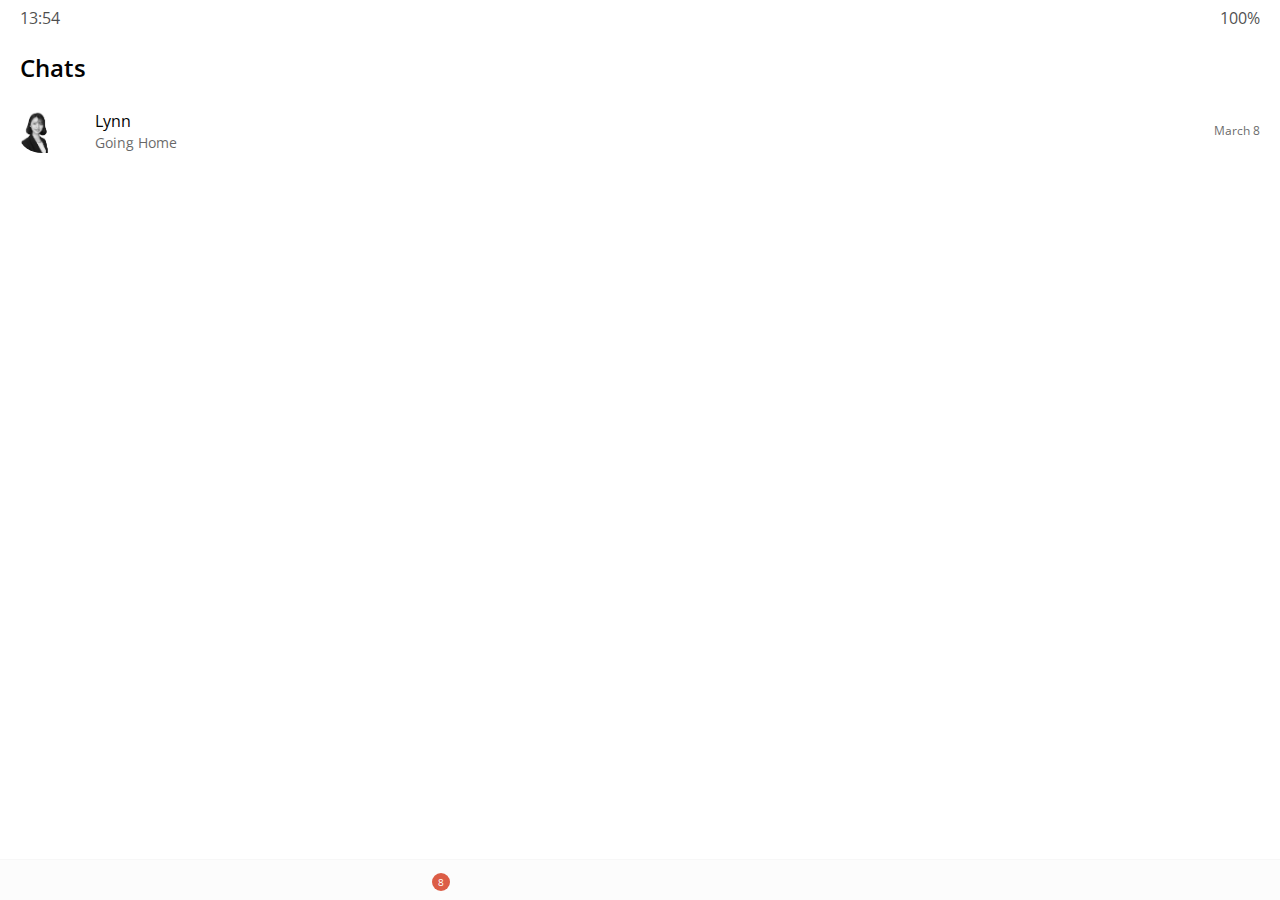
<file: index.html>
<!DOCTYPE html>
<html lang="en">
<head>
    <meta charset="UTF-8">
    <meta name="viewport" content="width=device-width, initial-scale=1.0">
    <link
      rel="stylesheet"
      href="https://use.fontawesome.com/releases/v5.7.2/css/all.css"
      integrity="sha384-fnmOCqbTlWIlj8LyTjo7mOUStjsKC4pOpQbqyi7RrhN7udi9RwhKkMHpvLbHG9Sr"
      crossorigin="anonymous"
    />
    <link rel="stylesheet" href="css/styles.css">
    <title>Chats | Kakao Clone</title>
</head>
<body>
    <div class="status-bar">
        <div class="status-bar__column">
            <span class="status-bar__clock">13:54</span>
        </div>
        <div class="status-bar__column">
            <i class="far fa-clock"></i>
            <i class="fas fa-volume-mute"></i>
            <i class="fas fa-wifi"></i>
            <span class="status-bar__battery-level">100%</span>
            <i class="fas fa-battery-full"></i>
        </div>
    </div>
    <header class="header">
        <div class="header__header-column">
            <h1 class="header__title">Chats</h1>
        </div>
        <div class="header__header-column">
            <span class="header__icon">
                <i class="fas fa-search"></i>
            </span>
            <span class="header__icon">
                <i class="far fa-comment"></i>
            </span>
            <span class="header__icon">
                <i class="fas fa-cog"></i>
            </span>
        </div>
    </header>
    <main class="chats">
        <ul class="chats__list">
            <li class="chats__chat chat">
                <a href="chat.html">
                    <div class="chats__chat friend friend--lg">
                        <div class="friend__column">
                            <img src="images/avatar.jpg" class="m-avatar friend__avatar">
                            <div class="friend__content">
                                <span class="friend__name">Lynn</span>
                                <span class="friend__bottom-text">Going Home</span>
                            </div>
                        </div>
                        <div class="friend__column">
                            <span class="chat__timestamp">March 8</span>
                        </div>
                    </div>
                </a>
            </li>
        </ul>
    </main>
    <nav class="nav">
        <ul class="nav__list">
            <li class="nav__list-item">
                <a href="friends.html" class="nav__list-link">
                    <i class="far fa-user"></i>
                </a>
            </li>
            <li class="nav__list-item">
                <a href="index.html" class="nav__list-link">
                    <div class="nav__badge">8</div>
                    <i class="fas fa-comment"></i>
                </a>
            </li>
            <li class="nav__list-item">
                <a href="find.html" class="nav__list-link">
                    <i class="fas fa-search"></i>
                </a>
            </li>
            <li class="nav__list-item">
                <a href="more.html" class="nav__list-link">
                    <i class="fas fa-ellipsis-h"></i>
                </a>
            </li>
        </ul>
    </nav>
</body>
</html>
</file>
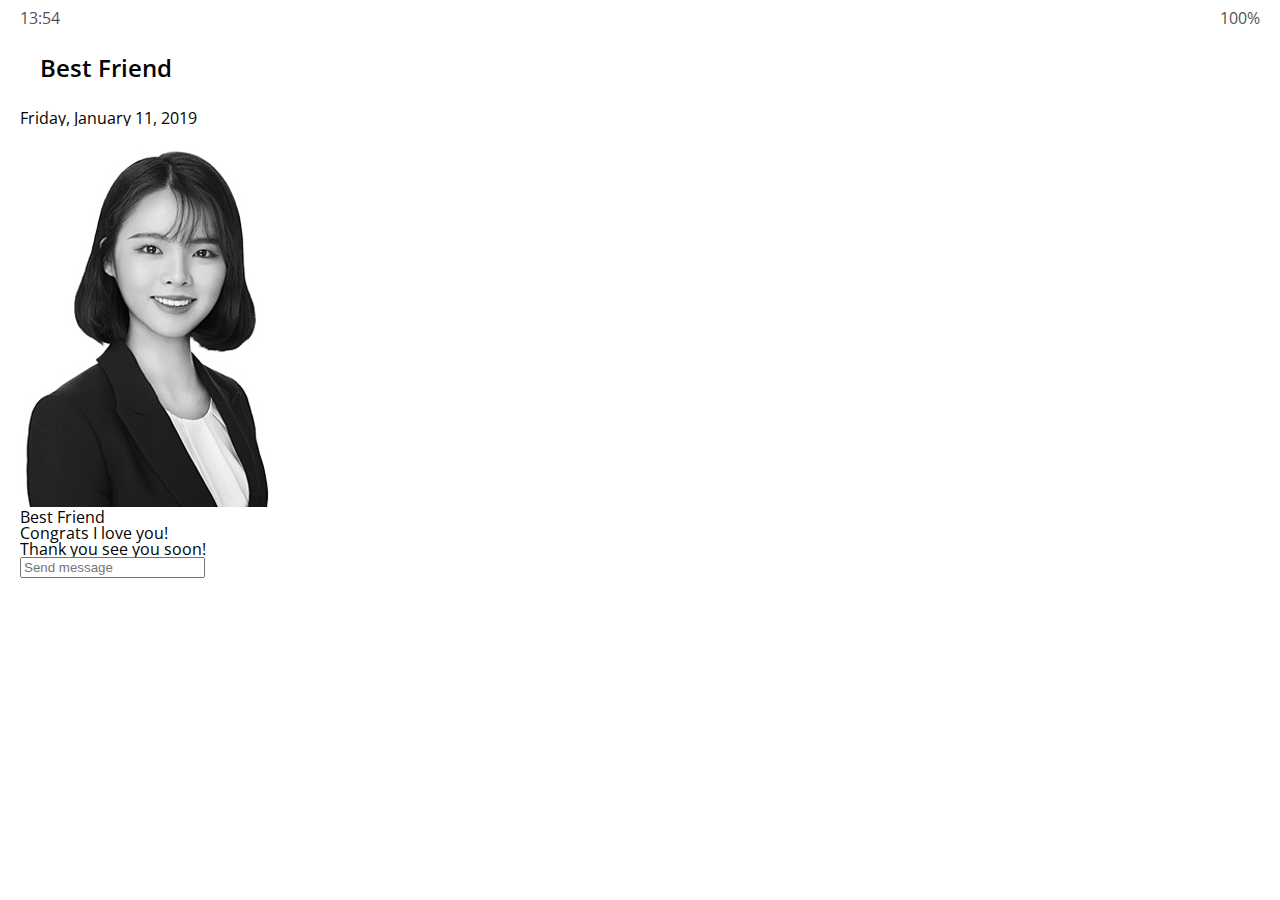
<file: chat.html>
<!DOCTYPE html>
<html lang="en">
<head>
    <meta charset="UTF-8">
    <meta name="viewport" content="width=device-width, initial-scale=1.0">
    <link
      rel="stylesheet"
      href="https://use.fontawesome.com/releases/v5.7.2/css/all.css"
      integrity="sha384-fnmOCqbTlWIlj8LyTjo7mOUStjsKC4pOpQbqyi7RrhN7udi9RwhKkMHpvLbHG9Sr"
      crossorigin="anonymous"
    />
    <link rel="stylesheet" href="css/styles.css">
    <title>Chat | Kakao Clone</title>
</head>
<body>
    <div class="status-bar">
        <div class="status-bar__column">
            <span class="status-bar__clock">13:54</span>
        </div>
        <div class="status-bar__column">
            <i class="far fa-clock"></i>
            <i class="fas fa-volume-mute"></i>
            <i class="fas fa-wifi"></i>
            <span class="status-bar__battery-level">100%</span>
            <i class="fas fa-battery-full"></i>
        </div>
    </div>
    <header class="header">
        <div class="header__header-column">
            <a href="index.html" class="header__back-btn">
                <i class="fas fa-arrow-left"></i>
            </a>
            <h1 class="header__title">Best Friend</h1>
        </div>
        <div class="header__header-column">
            <span class="header__icon">
                <i class="fas fa-search"></i>
            </span>
            <span class="header__icon">
                <i class="fas fa-bars"></i>
            </span>
        </div>
    </header>
    <main class="chat">
        <ul class="chat__messages">
            <span class="chat__timestamp">Friday, January 11, 2019</span>
            <li class="incoming-message message">
                <img src="images/avatar.jpg" class="g-avatar message__avatar" >
                <div class="message__content">
                    <span class="message__author">Best Friend</span>
                    <div class="message__bubble">
                        Congrats I love you!
                    </div>
                </div>
                <span class="message__timestamp"></span>
            </li>
            <li class="incoming-message message">
                <span class="message__timestamp"></span>
                <div class="message__content">
                    <div class="message__bubble">
                        Thank you see you soon!
                    </div>
                </div>
            </li>
        </ul>
    </main>
    <div class="chat__write">
        <div class="char__write-column">
            <i class="far fa-plus-square"></i>
        </div>
        <div class="char__write-column">
            <input type="text" placeholder="Send message" class="chat__write-input">
        </div>
        <div class="char__write-column">
            <span class="chat__write-icon">
                <i class="far fa-smile-wink"></i>
            </span>
            <span class="chat__write-icon">
                <i class="fas fa-microphone"></i>
            </span>
        </div>
    </div>
</body>
</html>
</file>
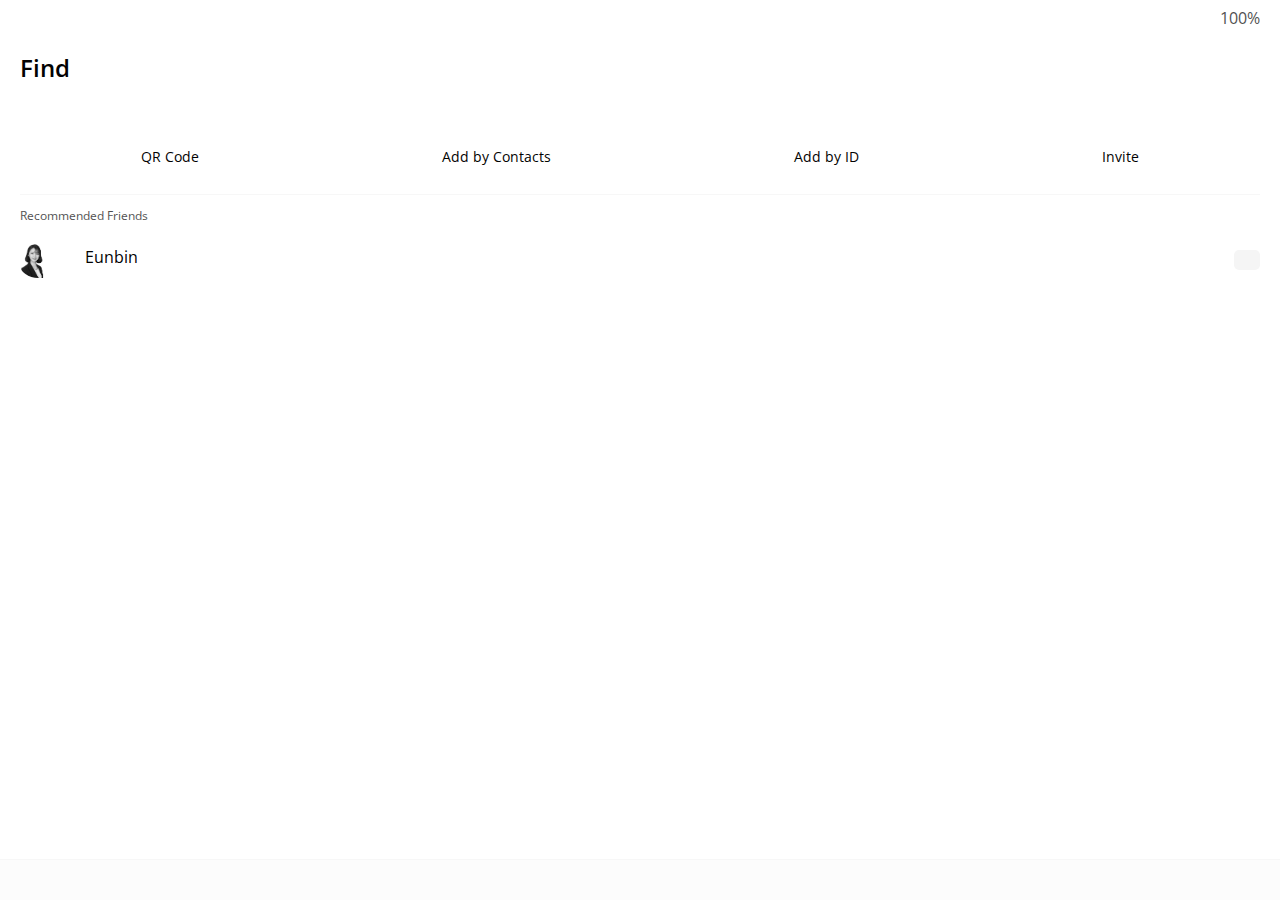
<file: find.html>
<!DOCTYPE html>
<html lang="en">
<head>
    <meta charset="UTF-8">
    <meta name="viewport" content="width=device-width, initial-scale=1.0">
    <link
      rel="stylesheet"
      href="https://use.fontawesome.com/releases/v5.7.2/css/all.css"
      integrity="sha384-fnmOCqbTlWIlj8LyTjo7mOUStjsKC4pOpQbqyi7RrhN7udi9RwhKkMHpvLbHG9Sr"
      crossorigin="anonymous"
    />
    <link rel="stylesheet" href="css/styles.css">
    <title>Find | Kakao Clone</title>
</head>
<body>
    <div class="status-bar">
        <div class="status-bar__column"></div>
        <div class="status-bar__column">
            <i class="far fa-clock"></i>
            <i class="fas fa-volume-mute"></i>
            <i class="fas fa-wifi"></i>
            <span class="status-bar__battery-level">100%</span>
            <i class="fas fa-battery-full"></i>
        </div>
    </div>
    <header class="header">
        <div class="header__header-column">
            <h1 class="header__title">Find</h1>
        </div>
        <div class="header__header-column">
            <span class="header__icon">
                <i class="fas fa-search"></i>
            </span>
            <span class="header__icon">
                <i class="fas fa-cog"></i>
            </span>
        </div>
    </header>
    <main class="find">
        <header class="find__header">
            <ul class="find__header-list">
                <li class="find__header-btn header-btn">
                    <span class="header-btn__icon">
                        <i class="fas fa-qrcode fa-2x"></i>
                    </span>
                    <span class="header-btn__title">
                        QR Code
                    </span>
                </li>
                <li class="find__header-btn header-btn">
                    <span class="header-btn__icon">
                        <i class="fas fa-user-plus fa-2x"></i>
                    </span>
                    <span class="header-btn__title">
                        Add by Contacts
                    </span>
                </li>
                <li class="find__header-btn header-btn">
                    <span class="header-btn__icon">
                        <i class="fas fa-passport fa-2x"></i>
                    </span>
                    <span class="header-btn__title">
                        Add by ID
                    </span>
                </li>
                <li class="find__header-btn header-btn">
                    <span class="header-btn__icon">
                        <i class="far fa-envelope fa-2x"></i>
                    </span>
                    <span class="header-btn__title">
                        Invite
                    </span>
                </li>
            </ul>
        </header>
        <ul class="find__recommended">
            <h5 class="find__title">
                Recommended Friends
            </h5>
            <li class="find__friend friend friend--lg">
                <div class="friend__column">
                    <img src="images/avatar.jpg" class="friend__avatar">
                    <div class="friend__content">
                        <span class="friend__name">Eunbin</span>
                    </div>
                </div>
                <div class="friend__column">
                    <div class="friend__add-btn">
                        <i class="fas fa-user-plus"></i>
                    </div>
                </div>
            </li>
        </ul>
    </main>
    <nav class="nav">
        <ul class="nav__list">
            <li class="nav__list-item">
                <a href="friends.html" class="nav__list-link">
                    <i class="far fa-user"></i>
                </a>
            </li>
            <li class="nav__list-item">
                <a href="index.html" class="nav__list-link">
                    <i class="far fa-comment"></i>
                </a>
            </li>
            <li class="nav__list-item">
                <a href="find.html" class="nav__list-link">
                    <i class="fas fa-search"></i>
                </a>
            </li>
            <li class="nav__list-item">
                <a href="more.html" class="nav__list-link">
                    <i class="fas fa-ellipsis-h"></i>
                </a>
            </li>
        </ul>
    </nav>
</body>
</html>
</file>
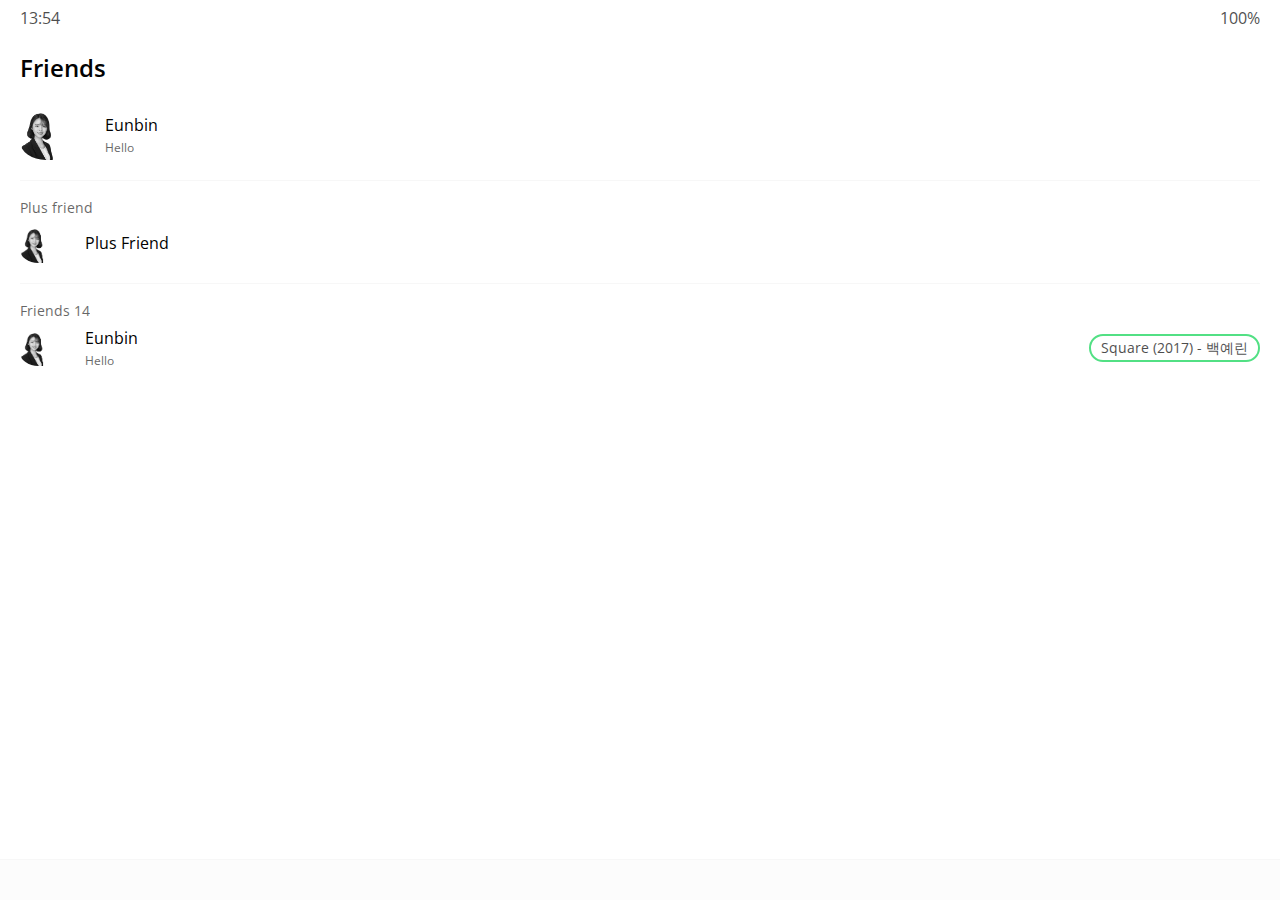
<file: friends.html>
<!DOCTYPE html>
<html lang="en">
<head>
    <meta charset="UTF-8">
    <meta name="viewport" content="width=device-width, initial-scale=1.0">
    <link
      rel="stylesheet"
      href="https://use.fontawesome.com/releases/v5.7.2/css/all.css"
      integrity="sha384-fnmOCqbTlWIlj8LyTjo7mOUStjsKC4pOpQbqyi7RrhN7udi9RwhKkMHpvLbHG9Sr"
      crossorigin="anonymous"
    />
    <link rel="stylesheet" href="css/styles.css">
    <title>Friends | Kakao Clone</title>
</head>
<body>
    <div class="status-bar">
        <div class="status-bar__column">
            <span class="status-bar__clock">13:54</span>
        </div>
        <div class="status-bar__column">
            <i class="far fa-clock"></i>
            <i class="fas fa-volume-mute"></i>
            <i class="fas fa-wifi"></i>
            <span class="status-bar__battery-level">100%</span>
            <i class="fas fa-battery-full"></i>
        </div>
    </div>
    <header class="header">
        <div class="header__header-column">
            <h1 class="header__title">Friends</h1>
        </div>
        <div class="header__header-column">
            <span class="header__icon">
                <i class="fas fa-search"></i>
            </span>
            <span class="header__icon">
                <i class="fas fa-cog"></i>
            </span>
        </div>
    </header>
    <main class="friends">
        <header class="friends__header">
            <div class="friends__friend friend">
                <div class="friend__column">
                    <img src="images/avatar.jpg" class="g-avatar friend__avatar">
                    <div class="friend__content">
                        <span class="friend__name">Eunbin</span>
                        <span class="friend__status">Hello</span>
                    </div>
                </div>
            </div>
        </header>
        <div class="friends__plus">
            <h5 class="friends__title">Plus friend</h5>
            <div class="friends__friend friend friend">
                <div class="friend__column">
                    <img src="images/avatar.jpg" class="friend__avatar">
                    <div class="friend__content">
                        <span class="friend__name">Plus Friend</span>
                    </div>
                </div>
            </div>
        </div>
        <ul class="friends__list">
            <h5 class="friends__title">Friends 14</h5>
            <li class="friends__friend friend friend--lg">
                <div class="friend__column">
                    <img src="images/avatar.jpg" class="friend__avatar">
                    <div class="friend__content">
                        <span class="friend__name">Eunbin</span>
                        <span class="friend__status">Hello</span>
                    </div>
                </div>
                <div class="friend__column">
                    <div class="friend__now-listening">
                        <span>
                            Square (2017) - 백예린
                            <i class="fas fa-play"></i>
                        </span>
                    </div>
                </div>
            </li>
        </ul>
    </main>
    <nav class="nav">
        <ul class="nav__list">
            <li class="nav__list-item">
                <a href="friends.html" class="nav__list-link">
                    <i class="fas fa-user"></i>
                </a>
            </li>
            <li class="nav__list-item">
                <a href="index.html" class="nav__list-link">
                    <i class="far fa-comment"></i>
                </a>
            </li>
            <li class="nav__list-item">
                <a href="find.html" class="nav__list-link">
                    <i class="fas fa-search"></i>
                </a>
            </li>
            <li class="nav__list-item">
                <a href="more.html" class="nav__list-link">
                    <i class="fas fa-ellipsis-h"></i>
                </a>
            </li>
        </ul>
    </nav>
</body>
</html>
</file>
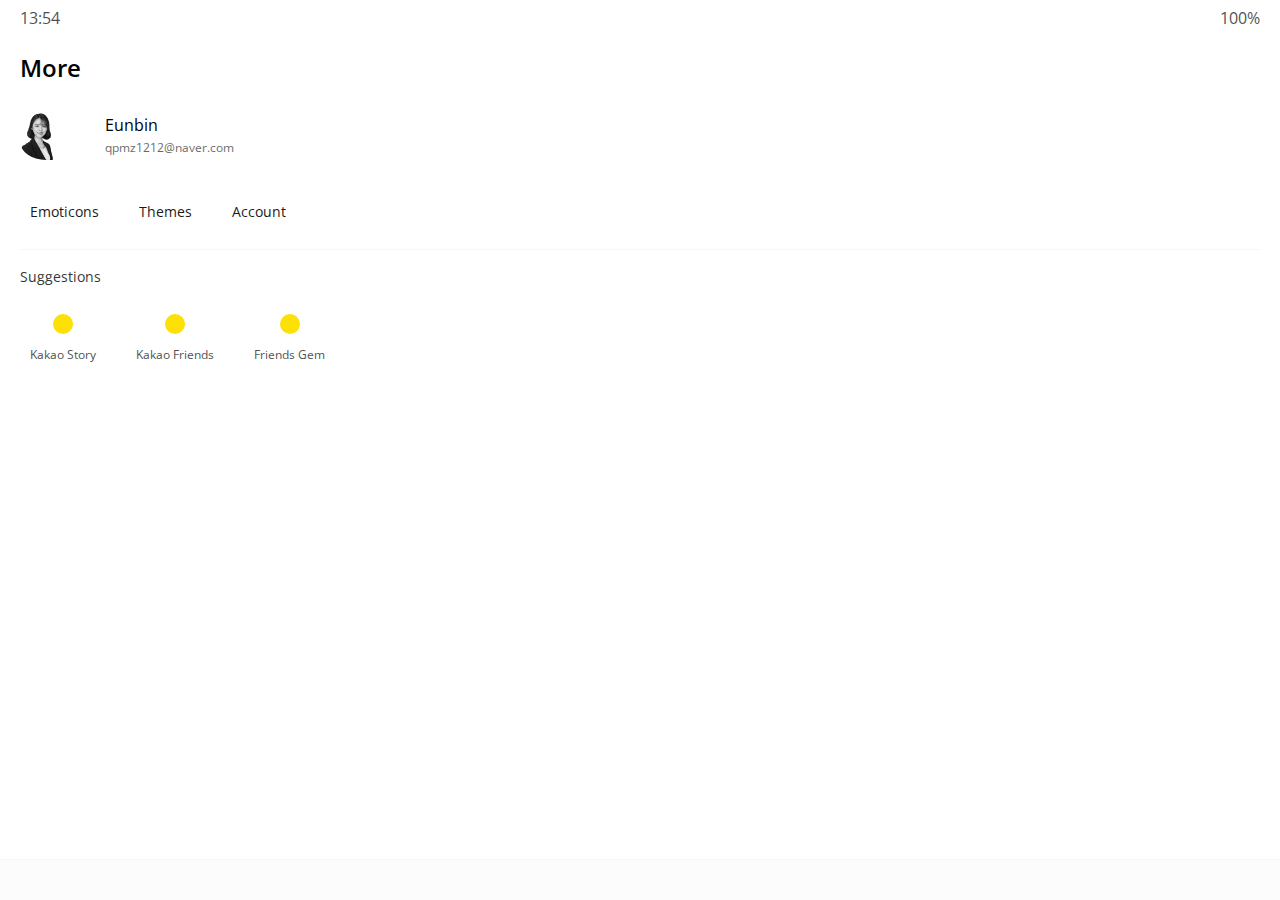
<file: more.html>
<!DOCTYPE html>
<html lang="en">
<head>
    <meta charset="UTF-8">
    <meta name="viewport" content="width=device-width, initial-scale=1.0">
    <link
      rel="stylesheet"
      href="https://use.fontawesome.com/releases/v5.7.2/css/all.css"
      integrity="sha384-fnmOCqbTlWIlj8LyTjo7mOUStjsKC4pOpQbqyi7RrhN7udi9RwhKkMHpvLbHG9Sr"
      crossorigin="anonymous"
    />
    <link rel="stylesheet" href="css/styles.css">
    <title>More | Kakao Clone</title>
</head>
<body>
    <div class="status-bar">
        <div class="status-bar__column">
            <span class="status-bar__clock">13:54</span>
        </div>
        <div class="status-bar__column">
            <i class="far fa-clock"></i>
            <i class="fas fa-volume-mute"></i>
            <i class="fas fa-wifi"></i>
            <span class="status-bar__battery-level">100%</span>
            <i class="fas fa-battery-full"></i>
        </div>
    </div>
    <header class="header">
        <div class="header__header-column">
            <h1 class="header__title">More</h1>
        </div>
        <div class="header__header-column">
            <span class="header__icon">
                <i class="fas fa-search"></i>
            </span>
            <span class="header__icon">
                <i class="fas fa-qrcode"></i>
            </span>
            <span class="header__icon">
                <a href="settings.html">
                    <i class="fas fa-cog"></i>
                </a>
            </span>
        </div>
    </header>
    <main class="more">
        <header class="more__header">
            <div class="friends__friend friend friend--lg">
                <div class="friend__column">
                    <img src="images/avatar.jpg" class="g-avatar friend__avatar">
                    <div class="friend__content">
                        <span class="friend__name">Eunbin</span>
                        <span class="friend__status">qpmz1212@naver.com</span>
                    </div>
                </div>
                <div class="friend__column">
                    <i class="far fa-comment-alt fa-2x"></i>
                </div>
            </div>
            <ul class="more__btn-list">
                <li class="more__btn">
                    <span class="more__btn-icon">
                        <i class="far fa-smile fa-2x"></i>
                    </span>
                    <span class="more__btn-title">
                        Emoticons
                    </span>
                </li>
                <li class="more__btn">
                    <span class="more__btn-icon">
                        <i class="fas fa-brush fa-2x"></i>
                    </span>
                    <span class="more__btn-title">
                        Themes
                    </span>
                </li>
                <li class="more__btn">
                    <span class="more__btn-icon">
                        <i class="fab fa-kickstarter-k fa-2x"></i>
                    </span>
                    <span class="more__btn-title">
                        Account
                    </span>
                </li>
            </ul>
        </header>
        <section class="more__suggestions">
            <h5 class="more__title">Suggestions</h5>
            <ul class="more__suggestions-list">
                <li class="more__suggestion suggestion">
                    <span class="suggestions__icon">
                        <i class="fas fa-quote-right"></i>
                    </span>
                    <span class="suggestions__title">Kakao Story</span>
                </li>
                <li class="more__suggestion suggestion">
                    <span class="suggestions__icon">
                        <i class="fas fa-beer"></i>
                    </span>
                    <span class="suggestions__title">Kakao Friends</span>
                </li>
                <li class="more__suggestion suggestion">
                    <span class="suggestions__icon">
                        <i class="fas fa-gamepad"></i>
                    </span>
                    <span class="suggestions__title">Friends Gem</span>
                </li>
            </ul>
        </section>
    </main>
    <nav class="nav">
        <ul class="nav__list">
            <li class="nav__list-item">
                <a href="friends.html" class="nav__list-link">
                    <i class="far fa-user"></i>
                </a>
            </li>
            <li class="nav__list-item">
                <a href="index.html" class="nav__list-link">
                    <i class="far fa-comment"></i>
                </a>
            </li>
            <li class="nav__list-item">
                <a href="find.html" class="nav__list-link">
                    <i class="fas fa-search"></i>
                </a>
            </li>
            <li class="nav__list-item">
                <a href="more.html" class="nav__list-link">
                    <i class="fas fa-ellipsis-h"></i>
                </a>
            </li>
        </ul>
    </nav>
</body>
</html>
</file>
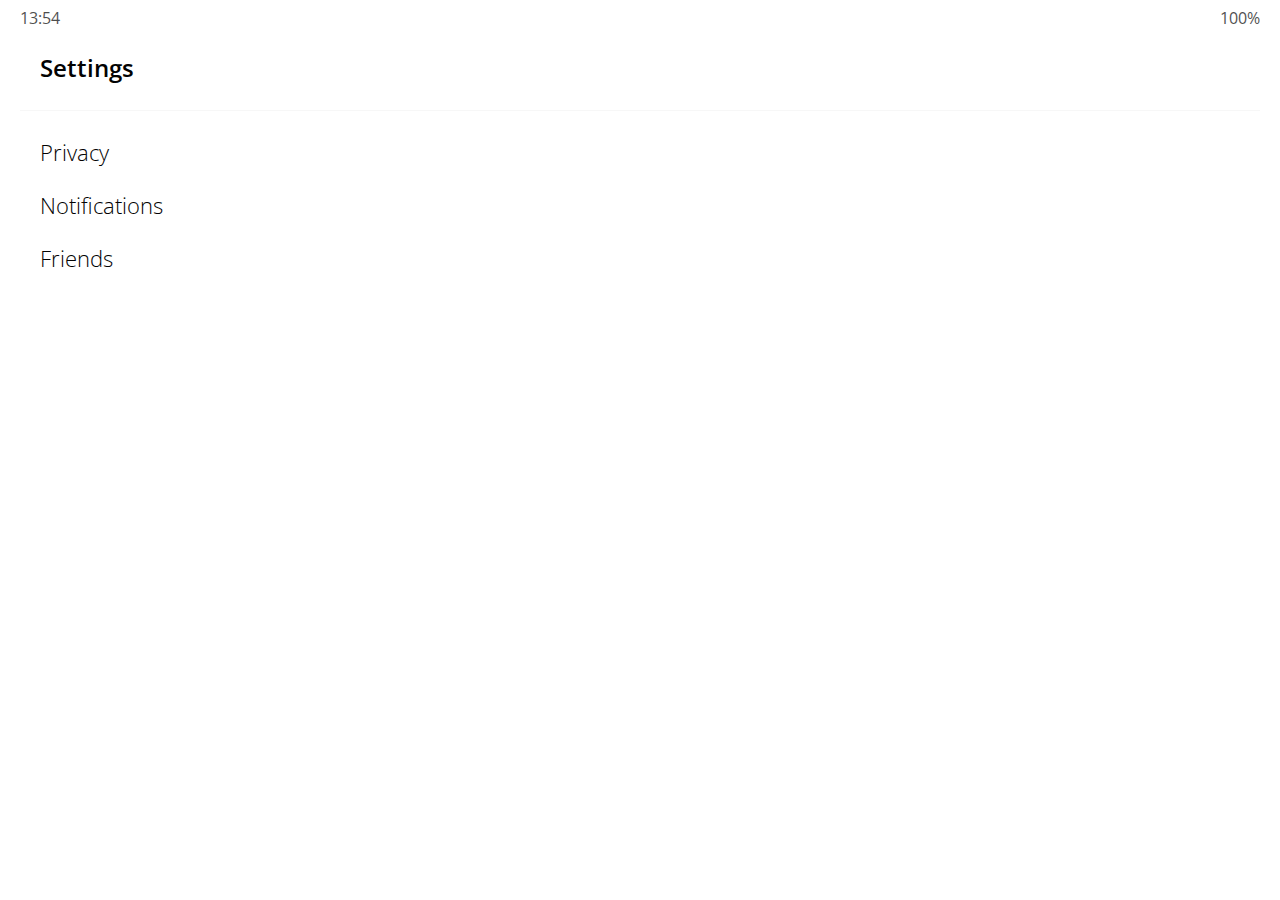
<file: settings.html>
<!DOCTYPE html>
<html lang="en">
<head>
    <meta charset="UTF-8">
    <meta name="viewport" content="width=device-width, initial-scale=1.0">
    <link
      rel="stylesheet"
      href="https://use.fontawesome.com/releases/v5.7.2/css/all.css"
      integrity="sha384-fnmOCqbTlWIlj8LyTjo7mOUStjsKC4pOpQbqyi7RrhN7udi9RwhKkMHpvLbHG9Sr"
      crossorigin="anonymous"
    />
    <link rel="stylesheet" href="css/styles.css">
    <title>Settings | Kakao Clone</title>
</head>
<body>
    <div class="status-bar">
        <div class="status-bar__column">
            <span class="status-bar__clock">13:54</span>
        </div>
        <div class="status-bar__column">
            <i class="far fa-clock"></i>
            <i class="fas fa-volume-mute"></i>
            <i class="fas fa-wifi"></i>
            <span class="status-bar__battery-level">100%</span>
            <i class="fas fa-battery-full"></i>
        </div>
    </div>
    <header class="header">
        <div class="header__header-column">
            <a href="more.html" class="header__back-btn">
                <i class="fas fa-arrow-left"></i>
            </a>
            <h1 class="header__title">Settings</h1>
        </div>
        <div class="header__header-column">
            <span class="header__icon">
                <i class="fas fa-search"></i>
            </span>
        </div>
    </header>
    <main class="settings">
        <section class="settings__sections">
            <ul class="settings__list">
                <li class="settings__setting">
                    <span class="settings__icon">
                        <i class="fas fa-lock"></i>
                    </span>
                    <span class="settings__title">Privacy</span>
                </li>
                <li class="settings__setting">
                    <span class="settings__icon">
                        <i class="far fa-bell"></i>
                    </span>
                    <span class="settings__title">Notifications</span>
                </li>
                <li class="settings__setting">
                    <span class="settings__icon">
                        <i class="far fa-user"></i>
                    </span>
                    <span class="settings__title">Friends</span>
                </li>
            </ul>
        </section>
    </main>
</body>
</html>
</file>
<file: css/styles.css>
@import url('https://fonts.googleapis.com/css2?family=Open+Sans:wght@300;400;600&display=swap');
@import "reset.css";
@import "status-bar.css";
@import "header.css";
@import "nav-bar.css";
@import "friend.css";
@import "friends.css";
@import "find.css";
@import "more.css";
@import "settings.css";

* {
    box-sizing: border-box;
}

body{
    background-color: white;
    padding: 10px 20px;
    color: #020202;
    font-family: 'Open Sans',-apple-system, BlinkMacSystemFont, 'Segoe UI', Roboto, Oxygen, Ubuntu, Cantarell, 'Helvetica Neue', sans-serif;
}

a {
    color: inherit;
    text-decoration: none;
}
</file>
